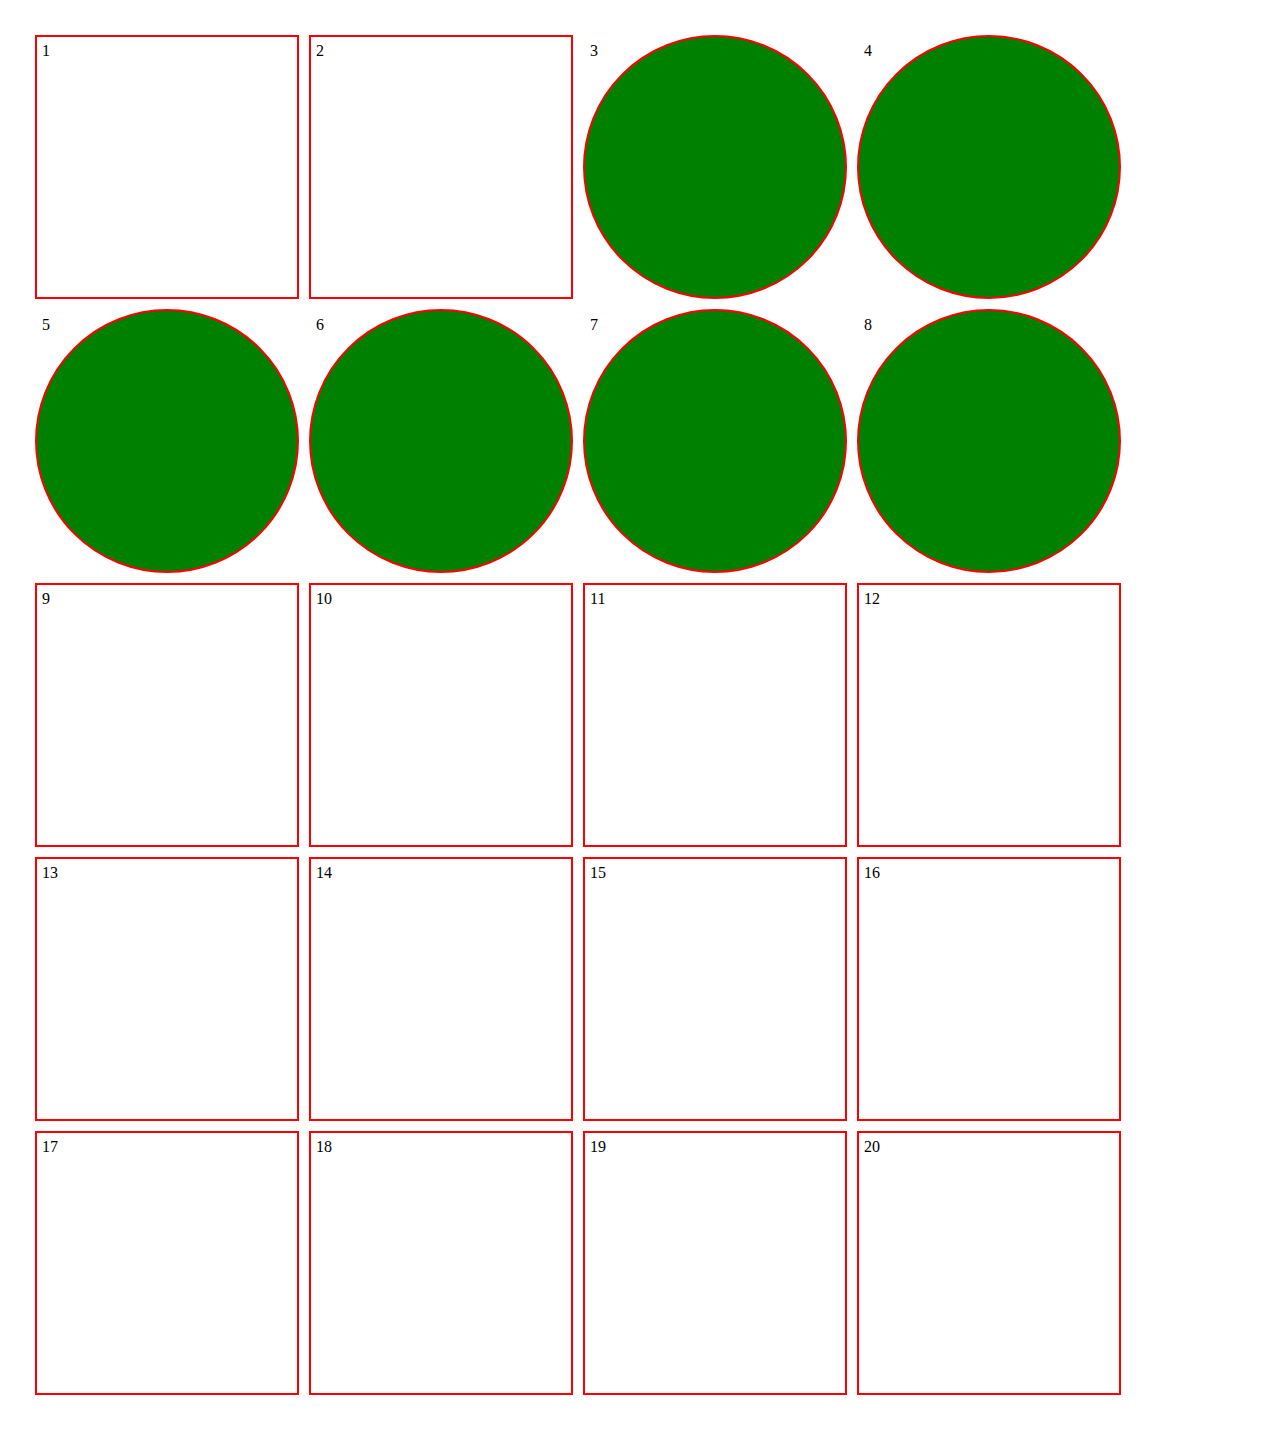
<file: index.html>
<!DOCTYPE html>
<html lang="en">
<head>
    <link rel="stylesheet" href="style.css">
    <meta charset="UTF-8">
    <meta name="viewport" content="width=device-width, initial-scale=1.0">
    <title>Document</title>
</head>
<body>

<div class="container">

<div class="block">1</div>
<div class="block">2</div>
<div class="block">3</div>
<div class="block">4</div>
<div class="block">5</div>
<div class="block">6</div>
<div class="block">7</div>
<div class="block">8</div>
<div class="block">9</div>
<div class="block">10</div>
<div class="block">11</div>
<div class="block">12</div>
<div class="block">13</div>
<div class="block">14</div>
<div class="block">15</div>
<div class="block">16</div>
<div class="block">17</div>
<div class="block">18</div>
<div class="block">19</div>
<div class="block">20</div>
</div>

</body>

</html>
</file>
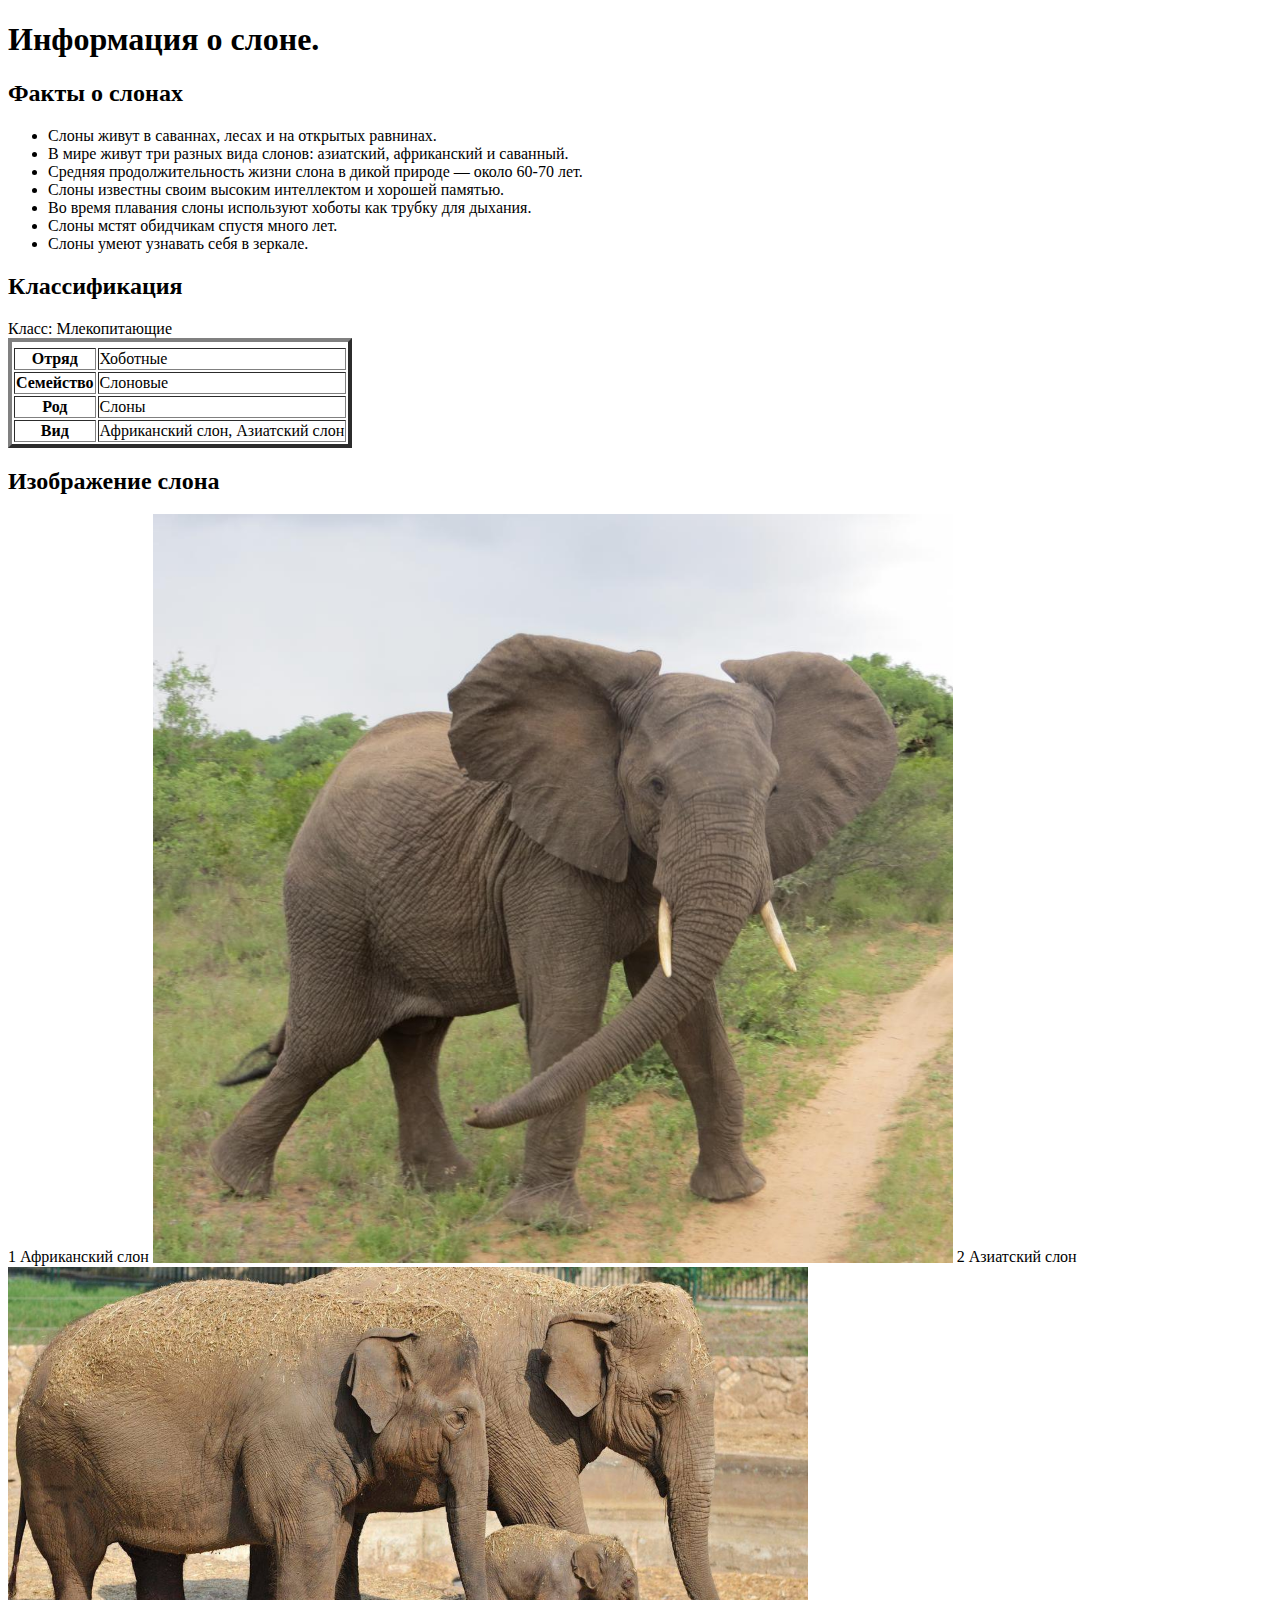
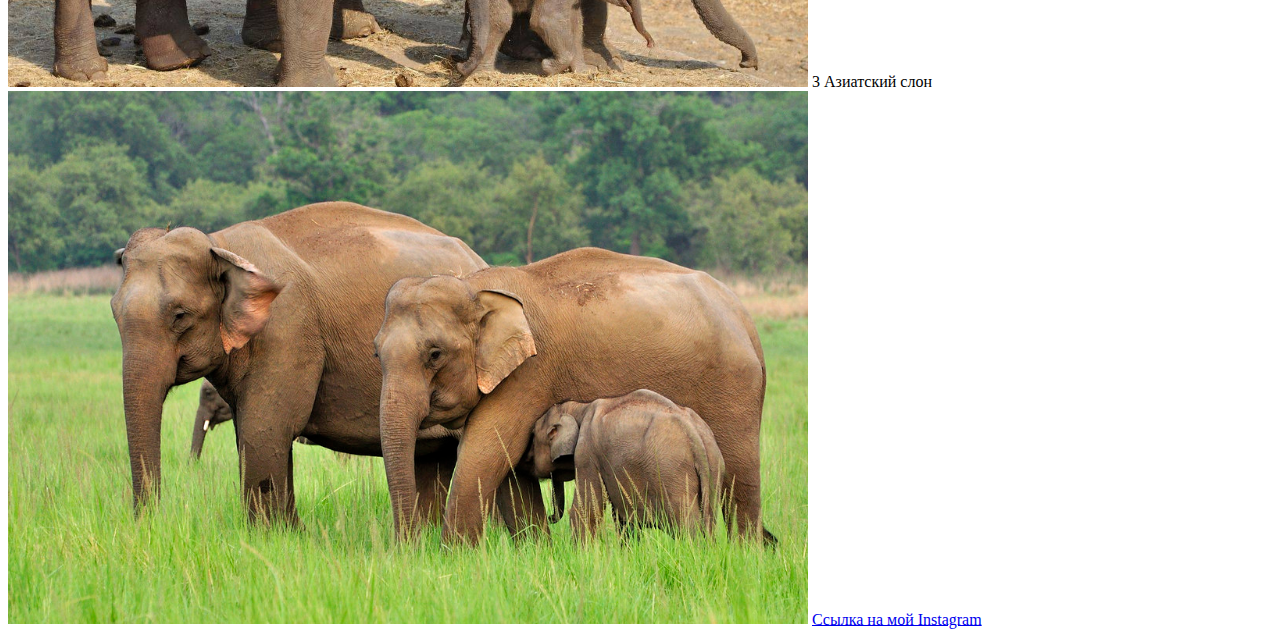
<file: indexx.html>
<!DOCTYPE html>
<html lang="ru">
<head>
    <meta charset="UTF-8">
    <meta name="viewport" content="width=device-width, initial-scale=1.0">
    <title>Информация о слоне</title>
    
</head>
<body>
    <header>
        <h1>Информация о слоне.</h1>
       
        
    </header>
    <main>
        <h2>Факты о слонах</h2>
       
        <ul>
            <li>Слоны живут в саваннах, лесах и на открытых равнинах.</li>
            <li>В мире живут три разных вида слонов: азиатский, африканский и саванный.</li>
            <li>Средняя продолжительность жизни слона в дикой природе — около 60-70 лет.</li>
            <li>Слоны известны своим высоким интеллектом и хорошей памятью.</li>
            <li>Во время плавания слоны используют хоботы как трубку для дыхания.</li>
            <li>Слоны мстят обидчикам спустя много лет.</li>
            <li>Слоны умеют узнавать себя в зеркале.</li>
        </ul>
    <h2>Классификация</h2>
    <table border="4">
  
        <tr>
            <tr>Класс: Млекопитающие</tr>
        <tr>
            <th>Отряд</th>
            <td>Хоботные</td>
        </tr>
        <tr>
            <th>Семейство</th>
            <td>Слоновые</td>
        </tr>
        <tr>
            <th>Род</th>
            <td>Слоны</td>
        </tr>
        <tr>
            <th>Вид</th>
            <td>Африканский слон, Азиатский слон</td>
        </tr>
    </table>
</main>
<footer>
    <h2>Изображение слона</h2>
    <tr>1 Африканский слон</tr>
    <tr></tr>
    <tr></tr>
    <tr></tr>
<img src="слон/2490533.jpg" alt="слон"width="800">
    <tr></tr>
    <tr></tr>
    <tr></tr>
    <tr>2 Азиатский слон </tr>
    
    <img src="слон/Слониха-слоненок-и-слон.jpg" alt="Слон"width= "800">
    <tr></tr>
    <tr></tr>
    <tr></tr>
    <tr>3 Азиатский слон</tr>
    <img src="слон/7046772507_e332c7d779_b.jpg" alt="Слониха-слоненок-и-слон" width="800">
    <tr></tr>
    <tr></tr>
    <a href="https://www.instagram.com/reel/ChxHUhogcOb/?utm_source=ig_web_copy_link&igsh=MzRlODBiNWFlZA==">Ссылка на мой Instagram</a>
</footer>
</body>
</html>
</file>
<file: style.css>
*{
    margin: 5px;
    padding: 5px;
}
.container{
    display: flex;
    flex-wrap: wrap;

}
.block{
    width: 250px;
    height: 250px;
    border: 2px solid red;
    margin: 5px;
    padding: 5px;
}
.container div:nth-child(n+3):nth-child(-n+8){
    border-radius: 50%;
    background-color: green;
}
</file>
